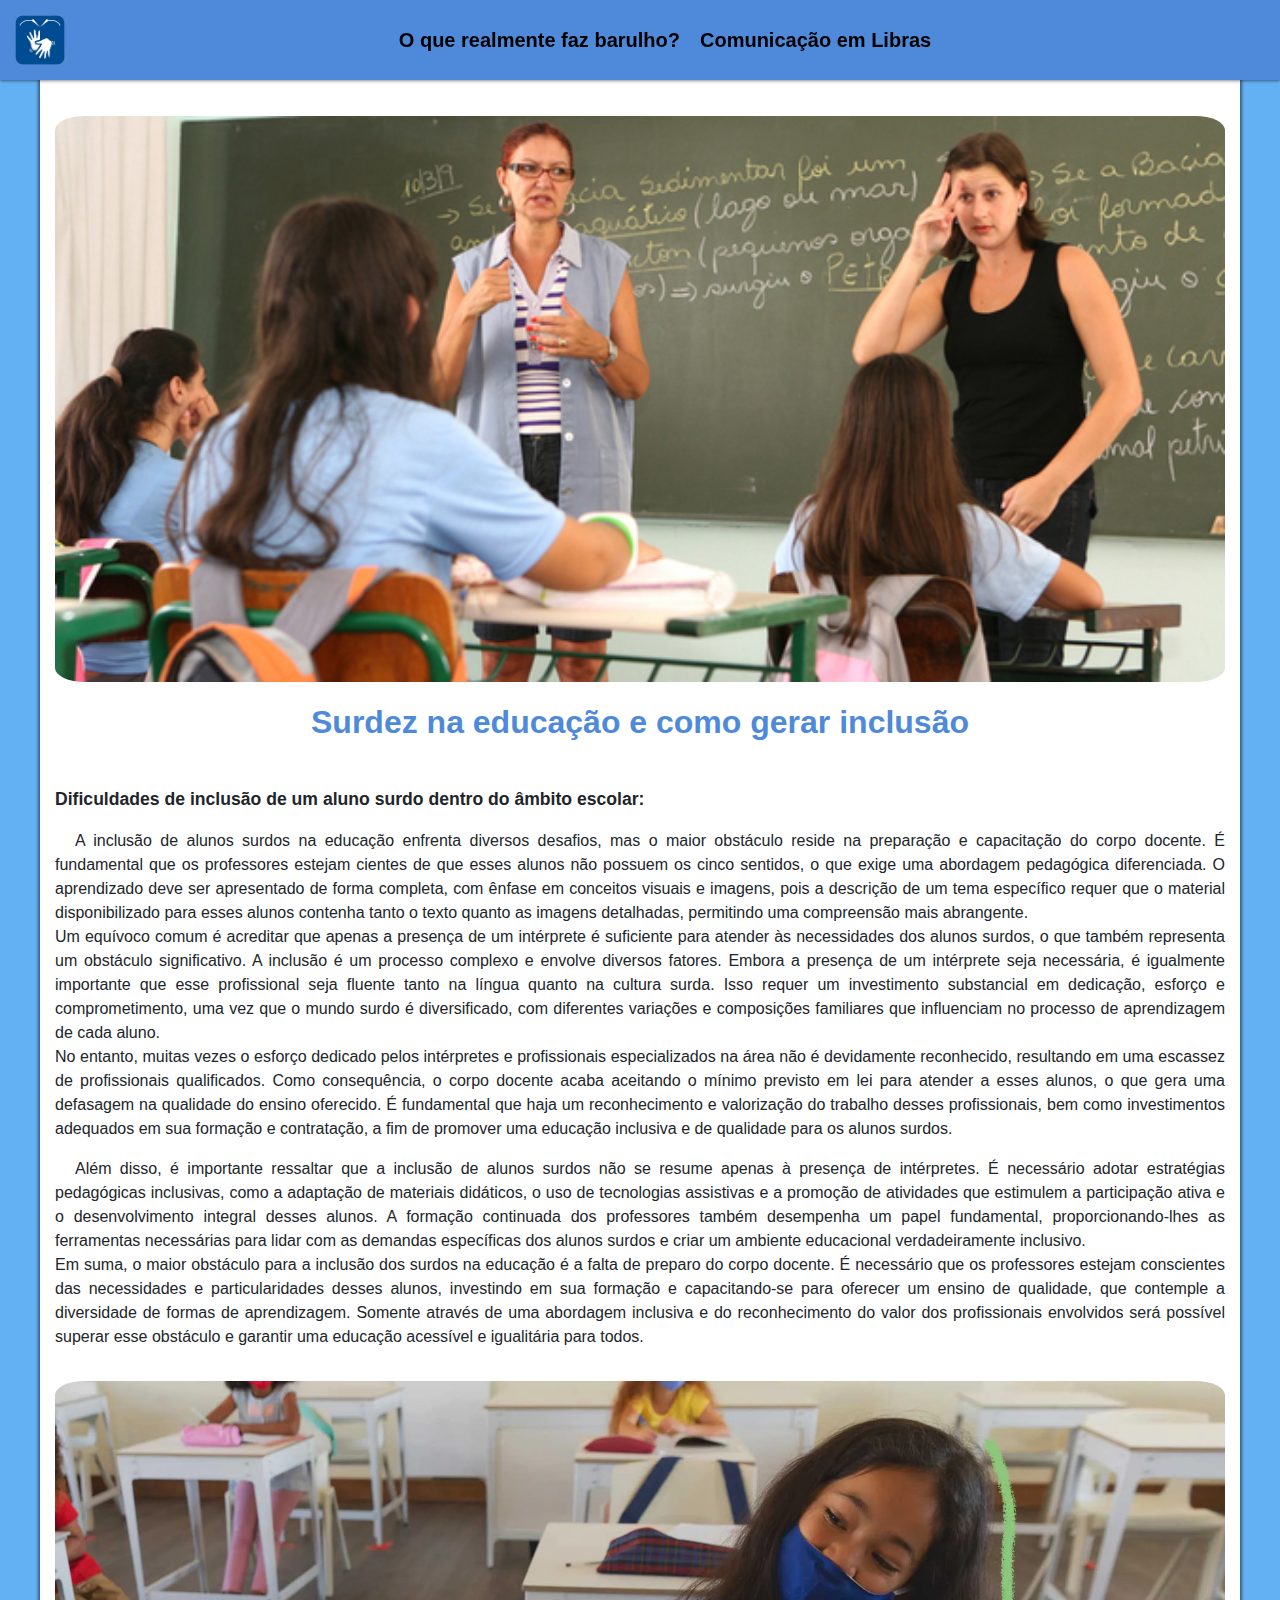
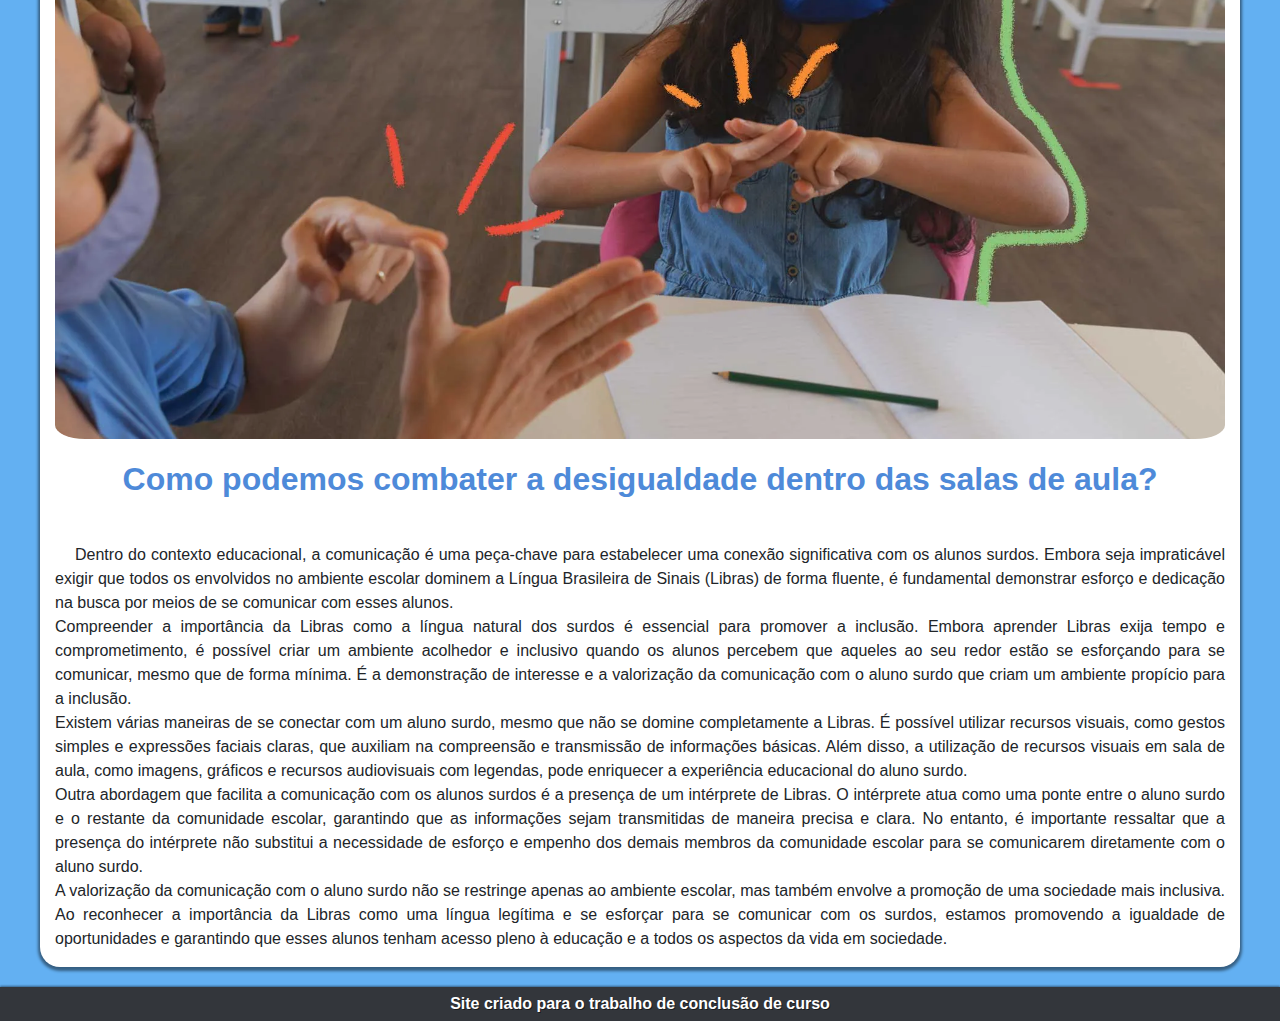
<file: index.html>
<!DOCTYPE html>
<html lang="pt-br">

<head>
    <meta charset="UTF-8">
    <meta http-equiv="X-UA-Compatible" content="IE=edge">
    <meta name="viewport" content="width=device-width, initial-scale=1.0">
    <title>Home</title>
    <link rel="stylesheet" href="estilos/reset.css">
    <link rel="stylesheet" href="estilos/style.css">
    <link rel="shortcut icon" href="imagens/sem_assinatura_32x32.png" type="image/x-icon">
</head>

<body>
    <header id="header">   
        <div class="container">

            <div class="box-top-left">
                <a href="index.html"><img class="logo" src="imagens/logo.png" alt="logo"></a>
            </div>
            <div class="container">

       <div class="box-top-center"></div>
            <nav>
            <a href="fazbarulho.html"> O que realmente faz barulho?</a>
            <a href="aprendendo-libras.html">Comunicação em Libras</a>
        </nav>
        <div>
    </header>
    <main>
            <article class="container">

            <article>
                <img class="img__altura" src="imagens/img05.jpg" alt="">

                <h1 class="main__titulo">Surdez na educação e como gerar inclusão</h1>

                <p class="main__destaque">Dificuldades de inclusão de um aluno surdo dentro do âmbito escolar:<br></p>

                    <p class="main__paragrafo">A inclusão de alunos surdos na educação enfrenta diversos desafios, mas o maior obstáculo reside na preparação e capacitação do corpo docente. É fundamental que os professores estejam cientes de que esses alunos não possuem os cinco sentidos, o que exige uma abordagem pedagógica diferenciada. O aprendizado deve ser apresentado de forma completa, com ênfase em conceitos visuais e imagens, pois a descrição de um tema específico requer que o material disponibilizado para esses alunos contenha tanto o texto quanto as imagens detalhadas, permitindo uma compreensão mais abrangente. <br>Um equívoco comum é acreditar que apenas a presença de um intérprete é suficiente para atender às necessidades dos alunos surdos, o que também representa um obstáculo significativo. A inclusão é um processo complexo e envolve diversos fatores. Embora a presença de um intérprete seja necessária, é igualmente importante que esse profissional seja fluente tanto na língua quanto na cultura surda. Isso requer um investimento substancial em dedicação, esforço e comprometimento, uma vez que o mundo surdo é diversificado, com diferentes variações e composições familiares que influenciam no processo de aprendizagem de cada aluno.
                        <br> No entanto, muitas vezes o esforço dedicado pelos intérpretes e profissionais especializados na área não é devidamente reconhecido, resultando em uma escassez de profissionais qualificados. Como consequência, o corpo docente acaba aceitando o mínimo previsto em lei para atender a esses alunos, o que gera uma defasagem na qualidade do ensino oferecido. É fundamental que haja um reconhecimento e valorização do trabalho desses profissionais, bem como investimentos adequados em sua formação e contratação, a fim de promover uma educação inclusiva e de qualidade para os alunos surdos.</p>
            
                    <p class="main__paragrafo">Além disso, é importante ressaltar que a inclusão de alunos surdos não se resume apenas à presença de intérpretes. É necessário adotar estratégias pedagógicas inclusivas, como a adaptação de materiais didáticos, o uso de tecnologias assistivas e a promoção de atividades que estimulem a participação ativa e o desenvolvimento integral desses alunos. A formação continuada dos professores também desempenha um papel fundamental, proporcionando-lhes as ferramentas necessárias para lidar com as demandas específicas dos alunos surdos e criar um ambiente educacional verdadeiramente inclusivo.
                        <br>
                        Em suma, o maior obstáculo para a inclusão dos surdos na educação é a falta de preparo do corpo docente. É necessário que os professores estejam conscientes das necessidades e particularidades desses alunos, investindo em sua formação e capacitando-se para oferecer um ensino de qualidade, que contemple a diversidade de formas de aprendizagem. Somente através de uma abordagem inclusiva e do reconhecimento do valor dos profissionais envolvidos será possível superar esse obstáculo e garantir uma educação acessível e igualitária para todos.</p>
            </article>

            <article>
               
                <img class="img__altura" src="imagens/img06.png" alt="">

                <h1 class="main__titulo">Como podemos combater a desigualdade dentro das salas de aula?
                </h1>
               
                <p class="main__paragrafo">Dentro do contexto educacional, a comunicação é uma peça-chave para estabelecer uma conexão significativa com os alunos surdos. Embora seja impraticável exigir que todos os envolvidos no ambiente escolar dominem a Língua Brasileira de Sinais (Libras) de forma fluente, é fundamental demonstrar esforço e dedicação na busca por meios de se comunicar com esses alunos. 
                    <br>Compreender a importância da Libras como a língua natural dos surdos é essencial para promover a inclusão. Embora aprender Libras exija tempo e comprometimento, é possível criar um ambiente acolhedor e inclusivo quando os alunos percebem que aqueles ao seu redor estão se esforçando para se comunicar, mesmo que de forma mínima. É a demonstração de interesse e a valorização da comunicação com o aluno surdo que criam um ambiente propício para a inclusão.
                    <br>
                    Existem várias maneiras de se conectar com um aluno surdo, mesmo que não se domine completamente a Libras. É possível utilizar recursos visuais, como gestos simples e expressões faciais claras, que auxiliam na compreensão e transmissão de informações básicas. Além disso, a utilização de recursos visuais em sala de aula, como imagens, gráficos e recursos audiovisuais com legendas, pode enriquecer a experiência educacional do aluno surdo.
                    <br>
                    Outra abordagem que facilita a comunicação com os alunos surdos é a presença de um intérprete de Libras. O intérprete atua como uma ponte entre o aluno surdo e o restante da comunidade escolar, garantindo que as informações sejam transmitidas de maneira precisa e clara. No entanto, é importante ressaltar que a presença do intérprete não substitui a necessidade de esforço e empenho dos demais membros da comunidade escolar para se comunicarem diretamente com o aluno surdo. <br>
                        A valorização da comunicação com o aluno surdo não se restringe apenas ao ambiente escolar, mas também envolve a promoção de uma sociedade mais inclusiva. Ao reconhecer a importância da Libras como uma língua legítima e se esforçar para se comunicar com os surdos, estamos promovendo a igualdade de oportunidades e garantindo que esses alunos tenham acesso pleno à educação e a todos os aspectos da vida em sociedade.</p>
            </article>

              
    </main>

    <footer>
        <p>Site criado para o trabalho de conclusão de curso</p>
    </footer>
</body>
</html>
</file>
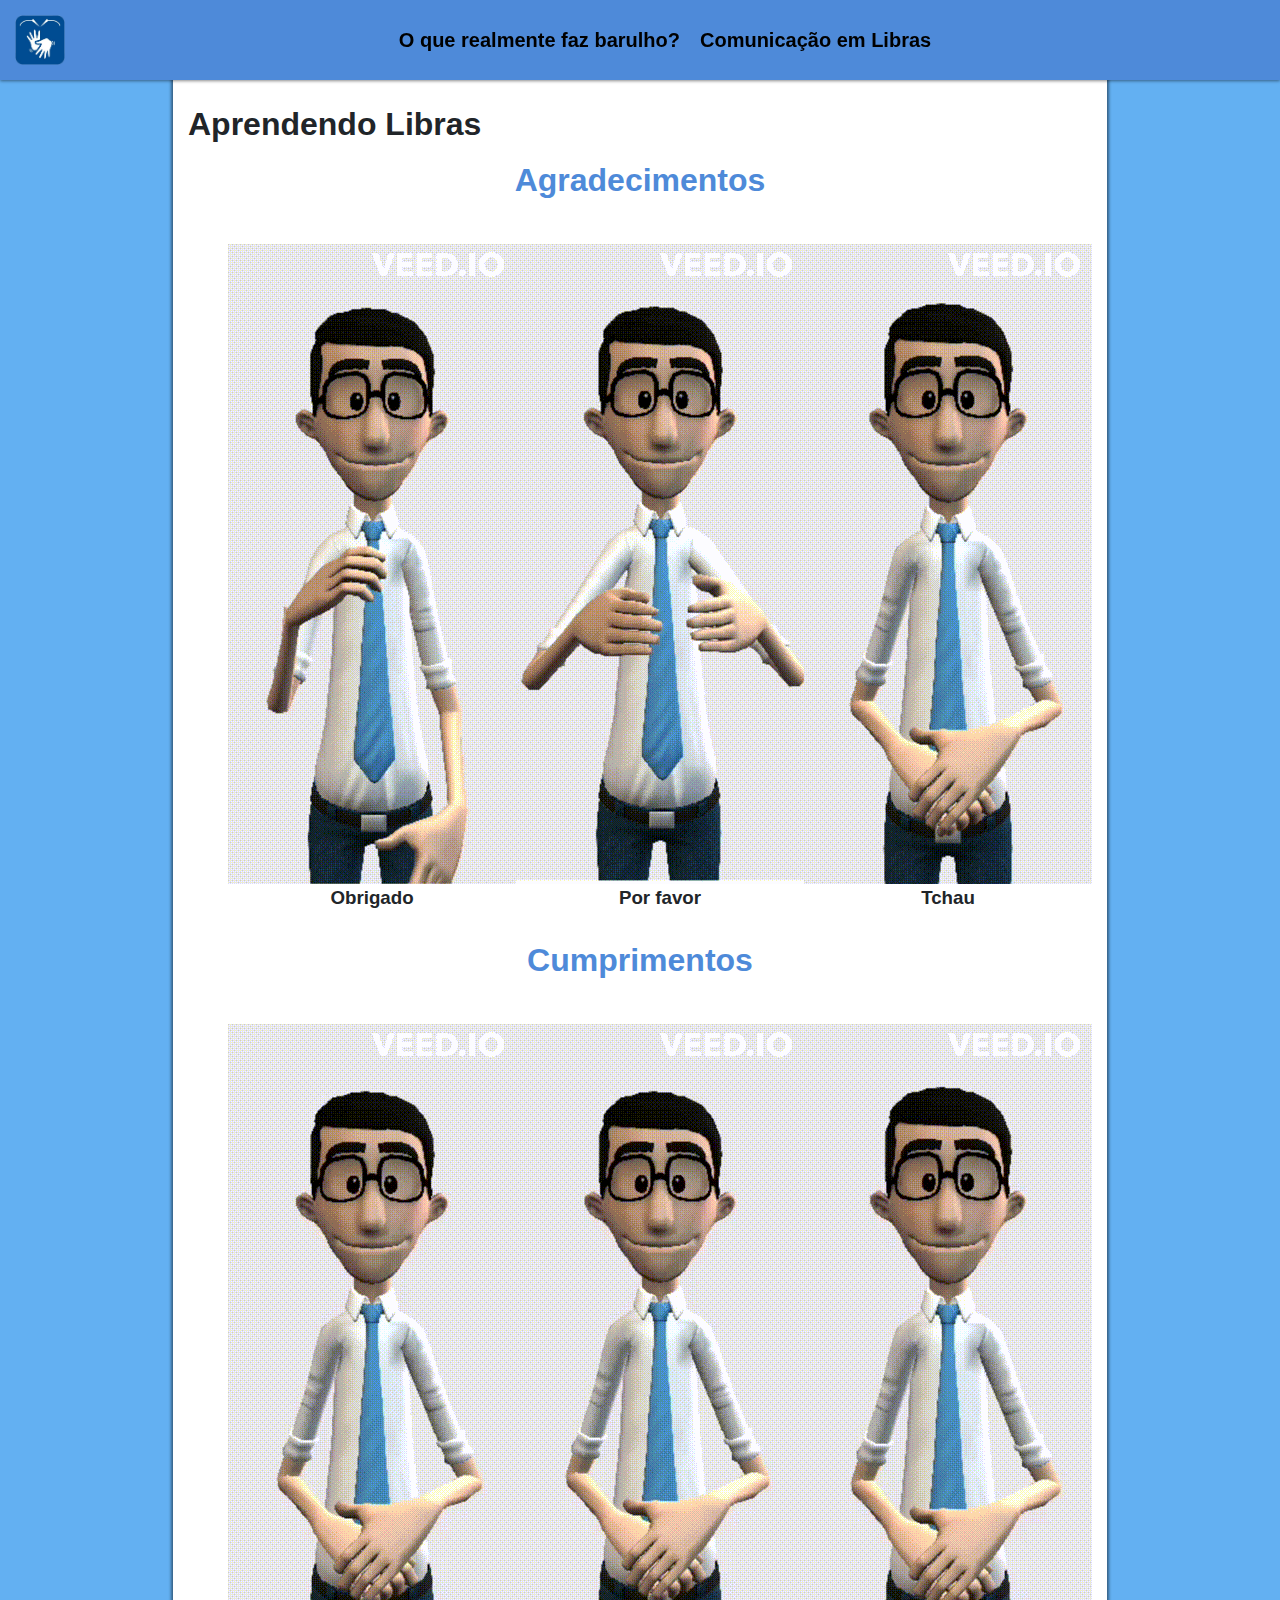
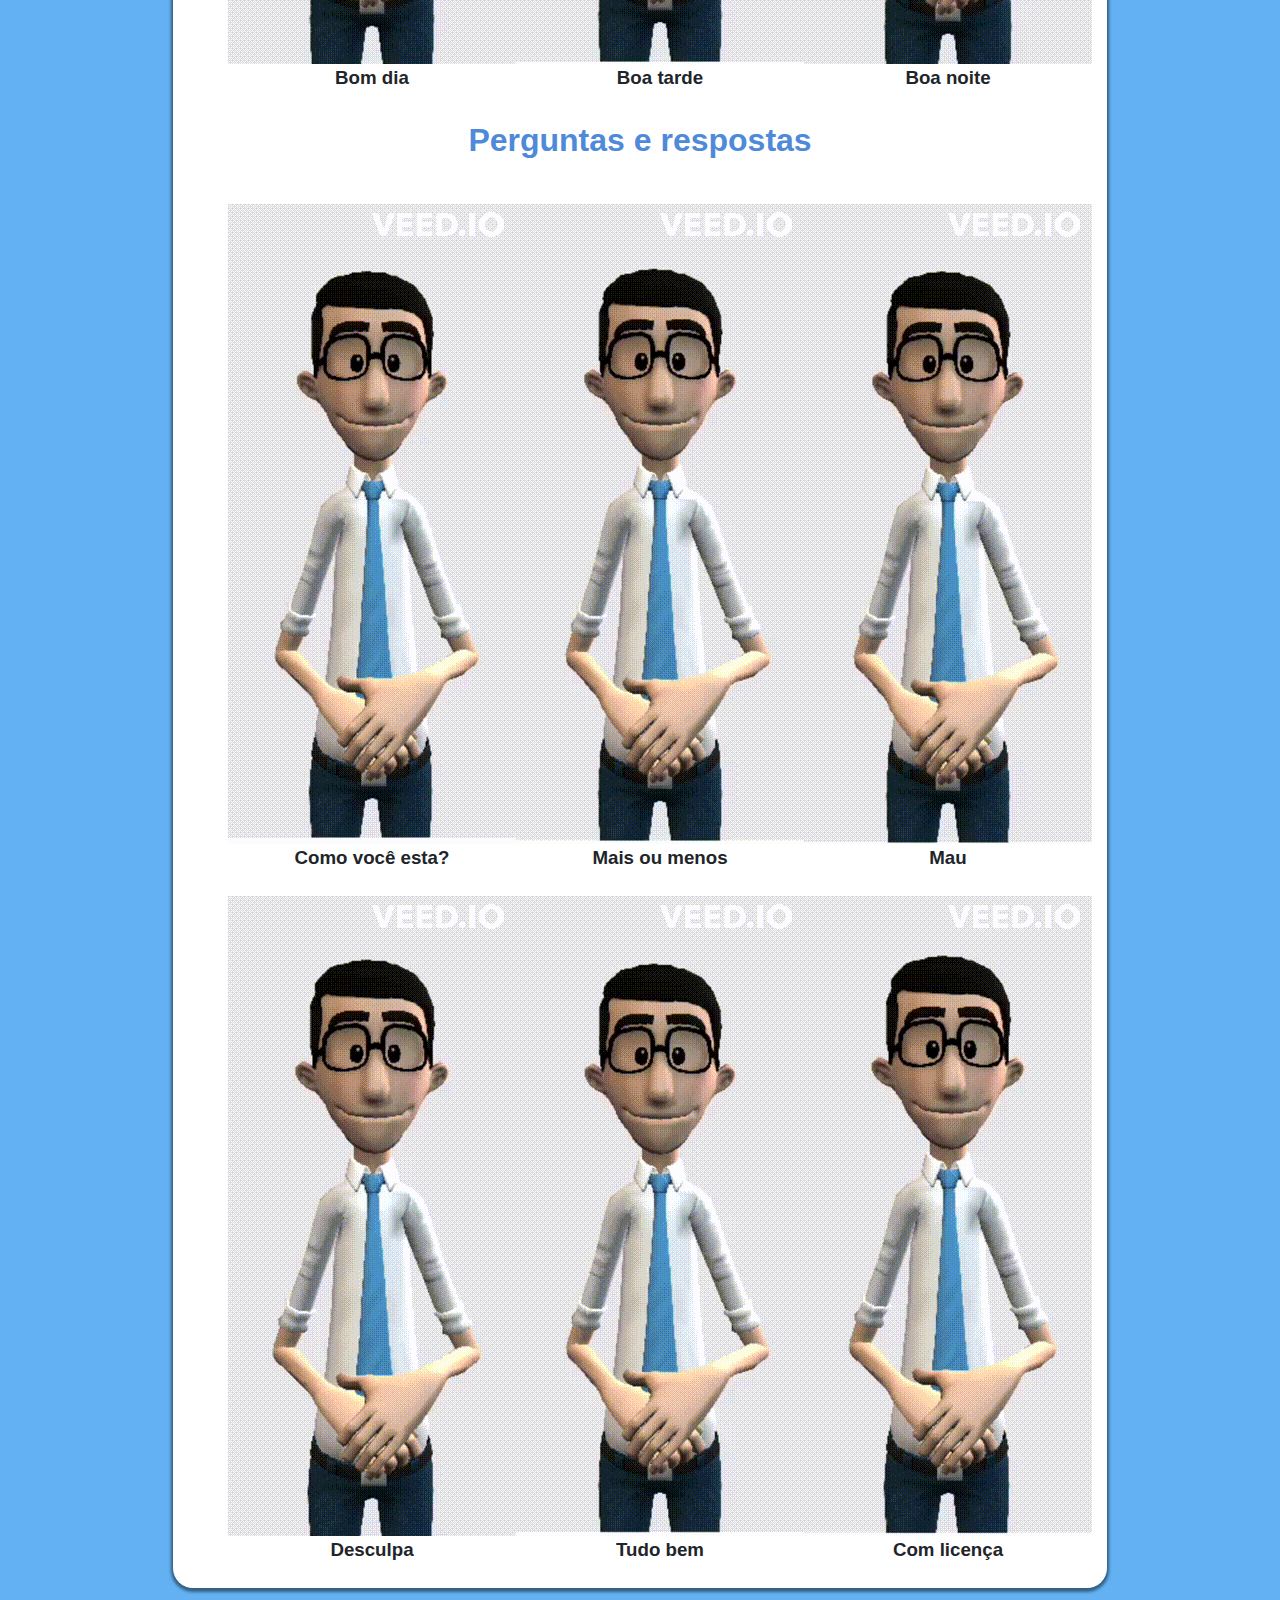
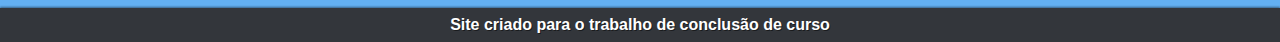
<file: aprendendo-libras.html>
<!DOCTYPE html>
<html lang="pt-br">

<head>
    <meta charset="UTF-8">
    <meta http-equiv="X-UA-Compatible" content="IE=edge">
    <meta name="viewport" content="width=device-width, initial-scale=1.0">
    <title>O que Realmente faz Barulho</title>
    <link rel="stylesheet" href="estilos/reset.css">
    <link rel="stylesheet" href="estilos/style.css">
</head>

<body>
    <header id="header">
        <div class="container">

            <div class="box-top-left">
                <a href="index.html"><img class="logo" src="imagens/logo.png" alt="logo"></a>
            </div>
            <div class="container">

                <div class="box-top-center"></div>
                <nav>
                    <a href="fazbarulho.html"> O que realmente faz barulho?</a>
                    <a href="aprendendo-libras.html">Comunicação em Libras</a>
                </nav>
                <div>
    </header>
    <main>
        <article class="container">
            <h1>Aprendendo Libras</h1>
            <h1 class="main__titulo">Agradecimentos</h1>

            <article class="center dispositivos">
                <ul class="gif__lista">
                    <li>
                        <img src="imagens/gifs/obrigado.gif" alt="Sinal de libras de 'obrigado'">
                        <h3 class="gif__item">Obrigado</h3>
                    </li>
                    <li>
                        <img src="imagens/gifs/porfavor.gif" alt="Sinal de libras de 'por favor'">
                        <h3 class="gif__item">Por favor</h3>
                    </li>
                    <li>
                        <img src="imagens/gifs/Tchau.gif" alt="Sinal de libras de 'tchau'">
                        <h3 class="gif__item">Tchau</h3>
                    </li>
                </ul>
            </article>

            <div>
                <h1 class="main__titulo">Cumprimentos</h1>
            </div>
            <article class="center dispositivos">
                <ul class="gif__lista">
                    <li>
                        <img src="imagens/gifs/bomdia.gif" alt="Sinal de libras de 'bom dia'">
                        <h3 class="gif__item">Bom dia</h3>
                    </li>
                    <li>
                        <img src="imagens/gifs/boatarde.gif" alt="Sinal de libras de 'boa tarde'">
                        <h3 class="gif__item">Boa tarde</h3>
                    </li>
                    <li>
                        <img src="imagens/gifs/boanoite.gif" alt="Sinal de libras de 'boa noite'">
                        <h3 class="gif__item">Boa noite</h3>
                    </li>
                </ul>
        </article>
        <div>
            <h1 class="main__titulo">Perguntas e respostas</h1>
        </div>
        <article class="center dispositivos">
            <ul class="gif__lista">
                <li>
                    <img src="imagens/gifs/comovoceesta.gif" alt="Sinal de libras de 'como você esta'">
                    <h3 class="gif__item">Como você esta?</h3>
                </li>
                <li>
                    <img src="imagens/gifs/maisoumenos.gif" alt="Sinal de libras de 'mais ou menos'">
                    <h3 class="gif__item">Mais ou menos</h3>
                </li>
                <li>
                    <img src="imagens/gifs/mau.gif" alt="Sinal de libras de 'mau'">
                    <h3 class="gif__item">Mau</h3>
                </li>
            </ul>
    </article>
    <article class="center dispositivos">
        <ul class="gif__lista">
            <li>
                <img src="imagens/gifs/desculpa.gif" alt="Sinal de libras de 'desculpa'">
                <h3 class="gif__item">Desculpa</h3>
            </li>
            <li>
                <img src="imagens/gifs/tudobem.gif" alt="Sinal de libras de 'tudo bem'">
                <h3 class="gif__item">Tudo bem</h3>
            </li>
            <li>
                <img src="imagens/gifs/comlicenca.gif" alt="Sinal de libras de 'com licença'">
                <h3 class="gif__item">Com licença</h3>
            </li>
        </ul>
</article>

    </main>

    <footer>
        <p>Site criado para o trabalho de conclusão de curso</p>
    </footer>
</body>

</html>
</file>
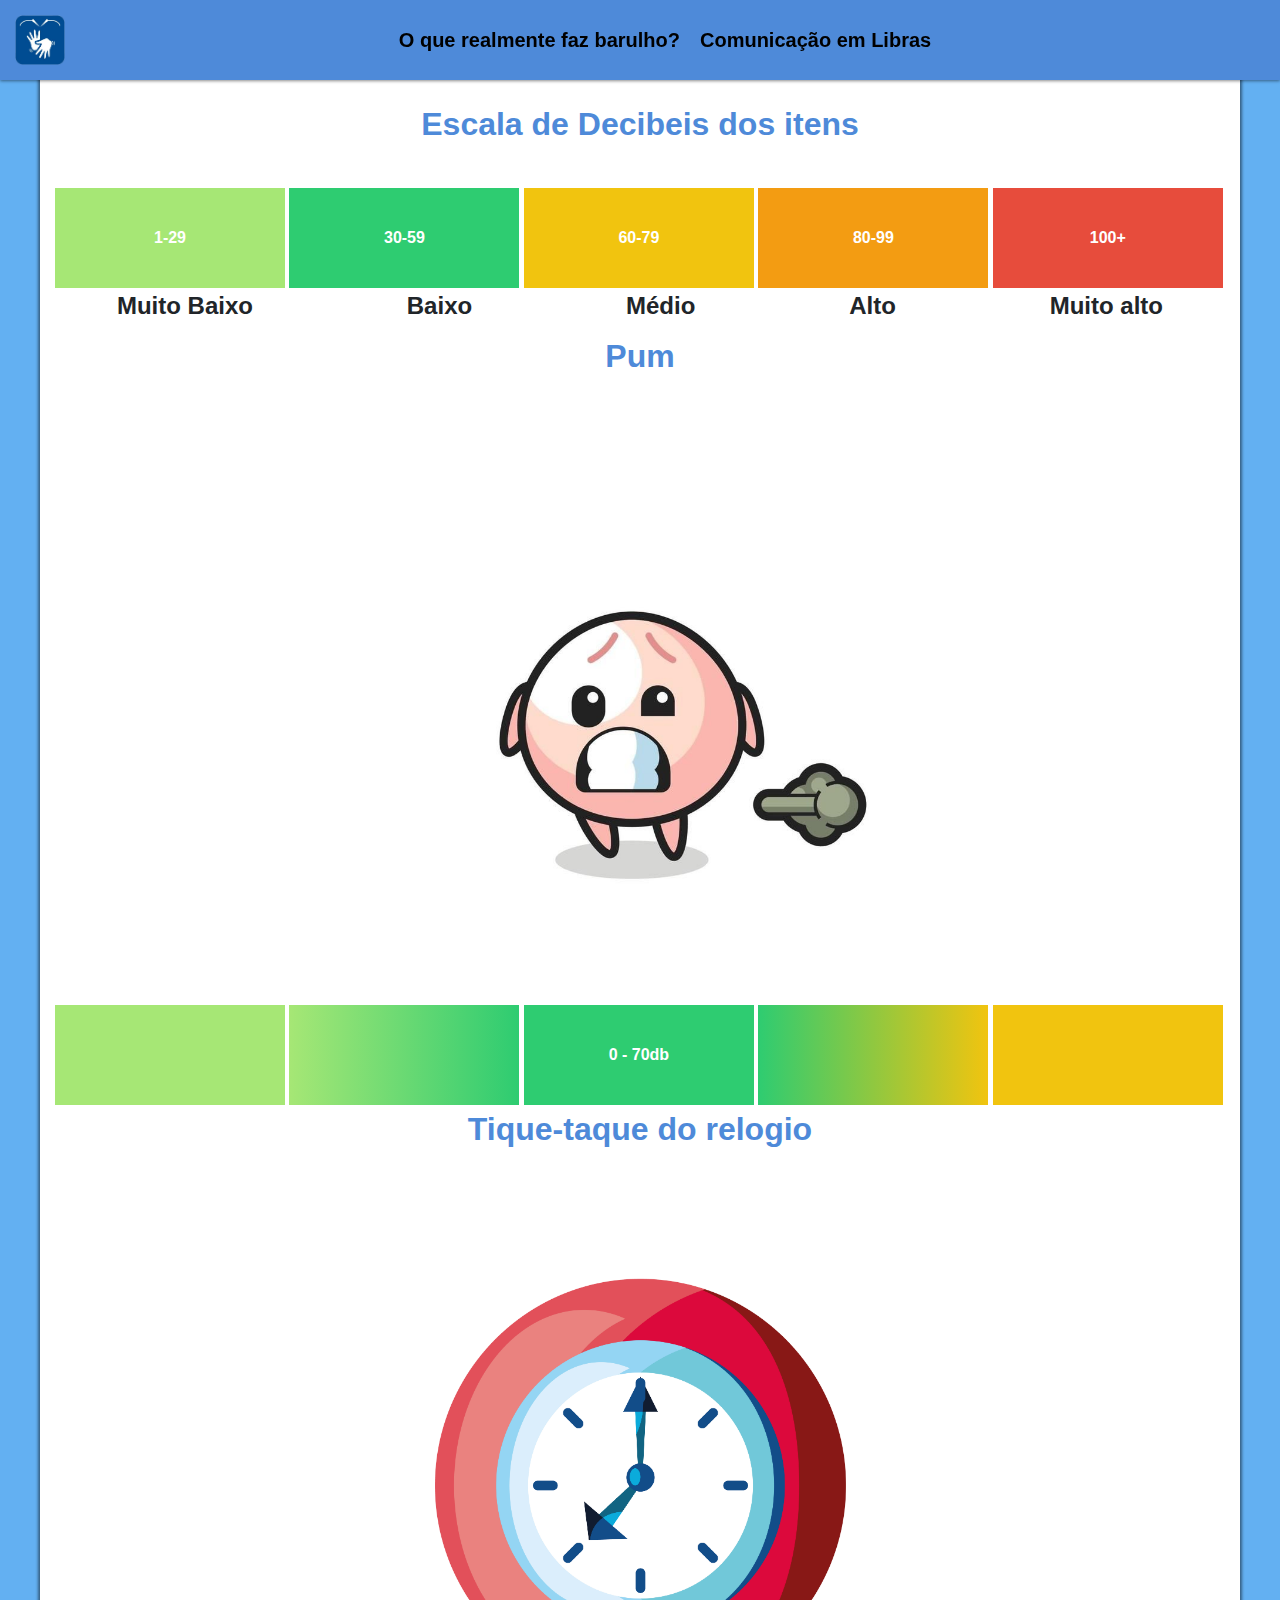
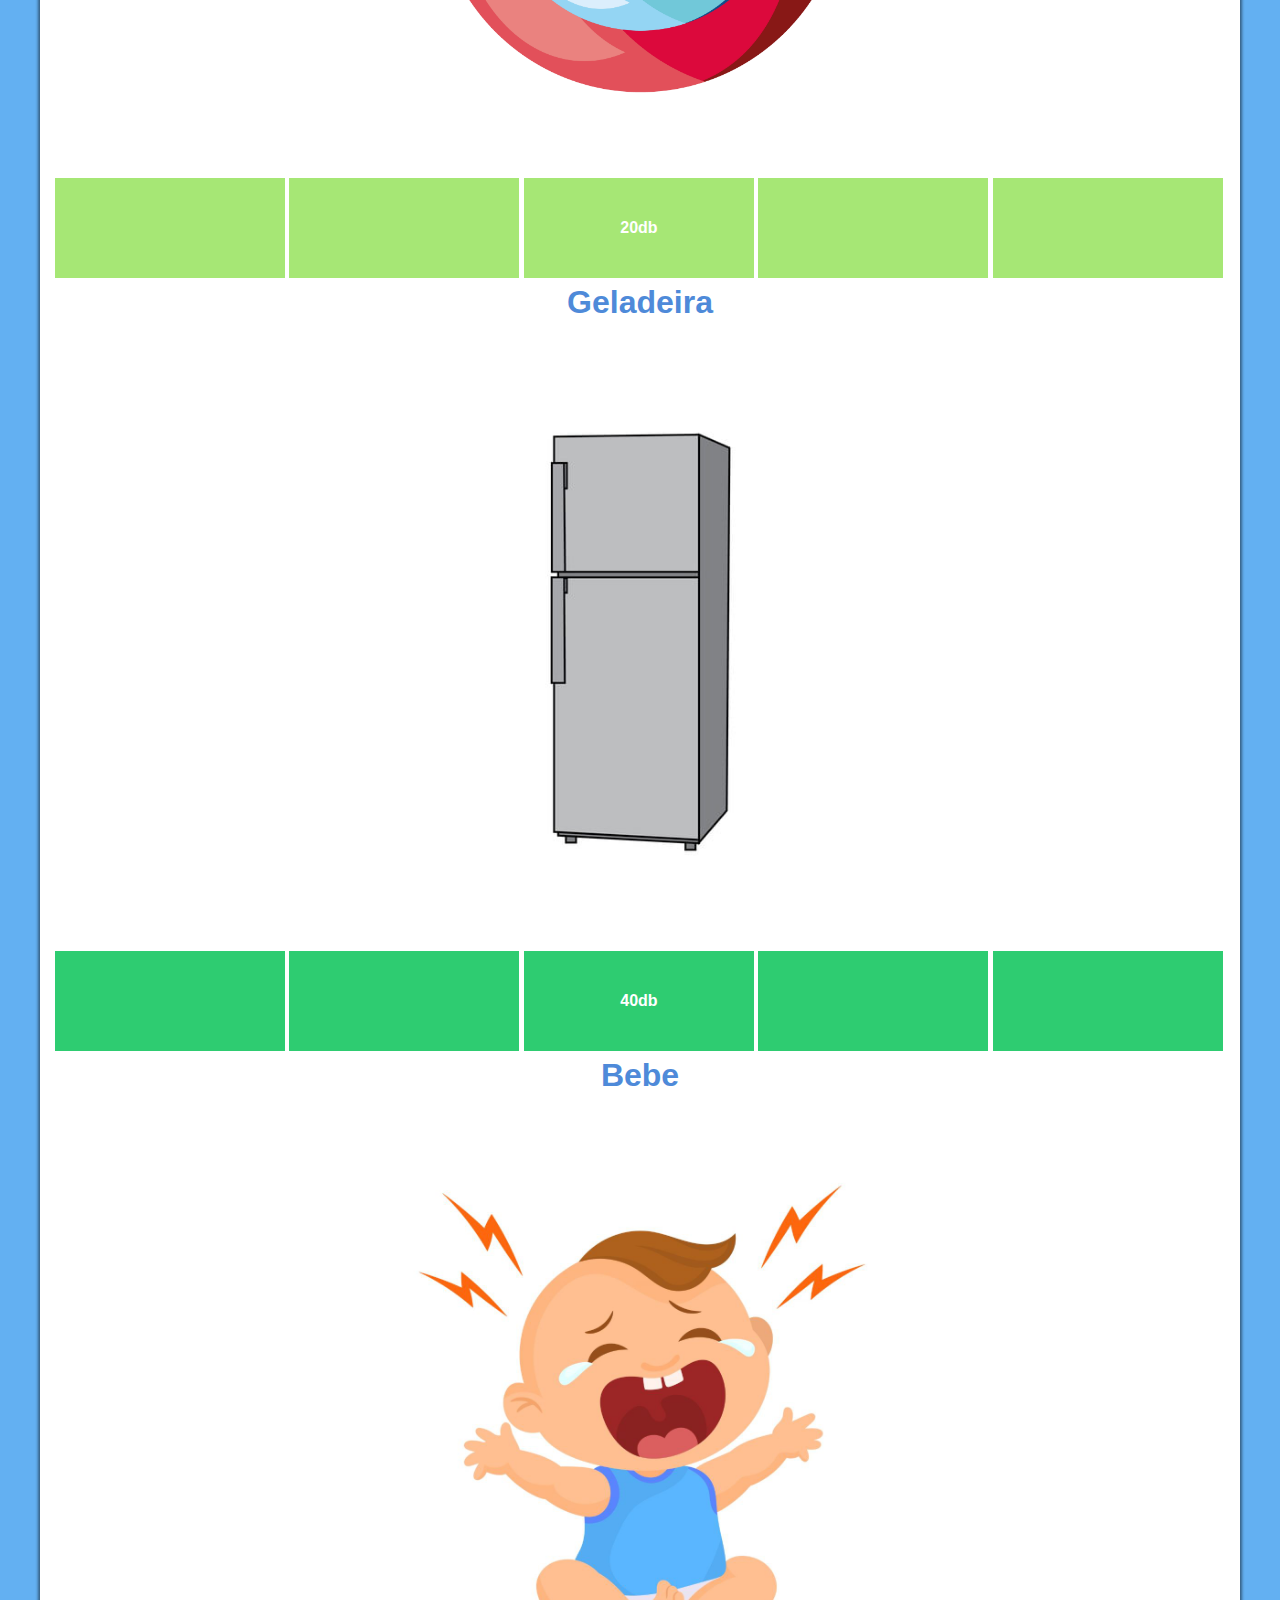
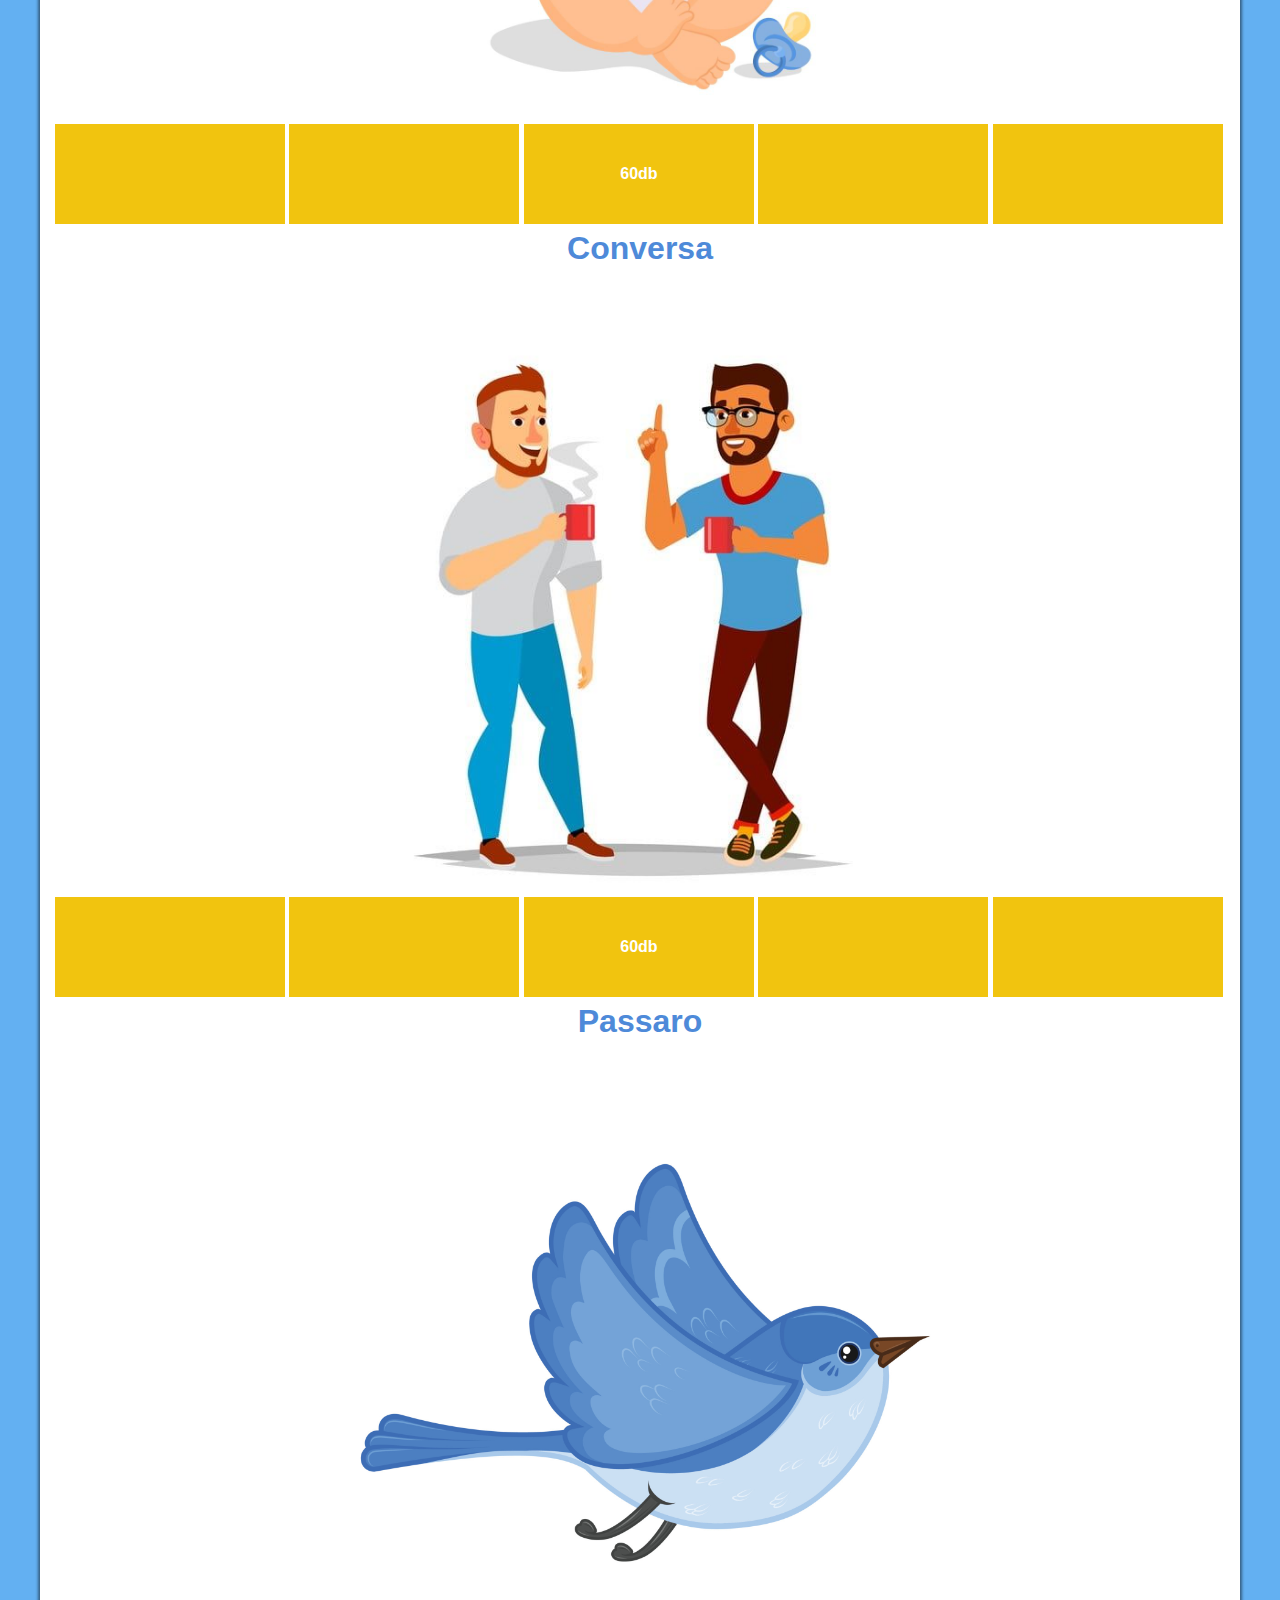
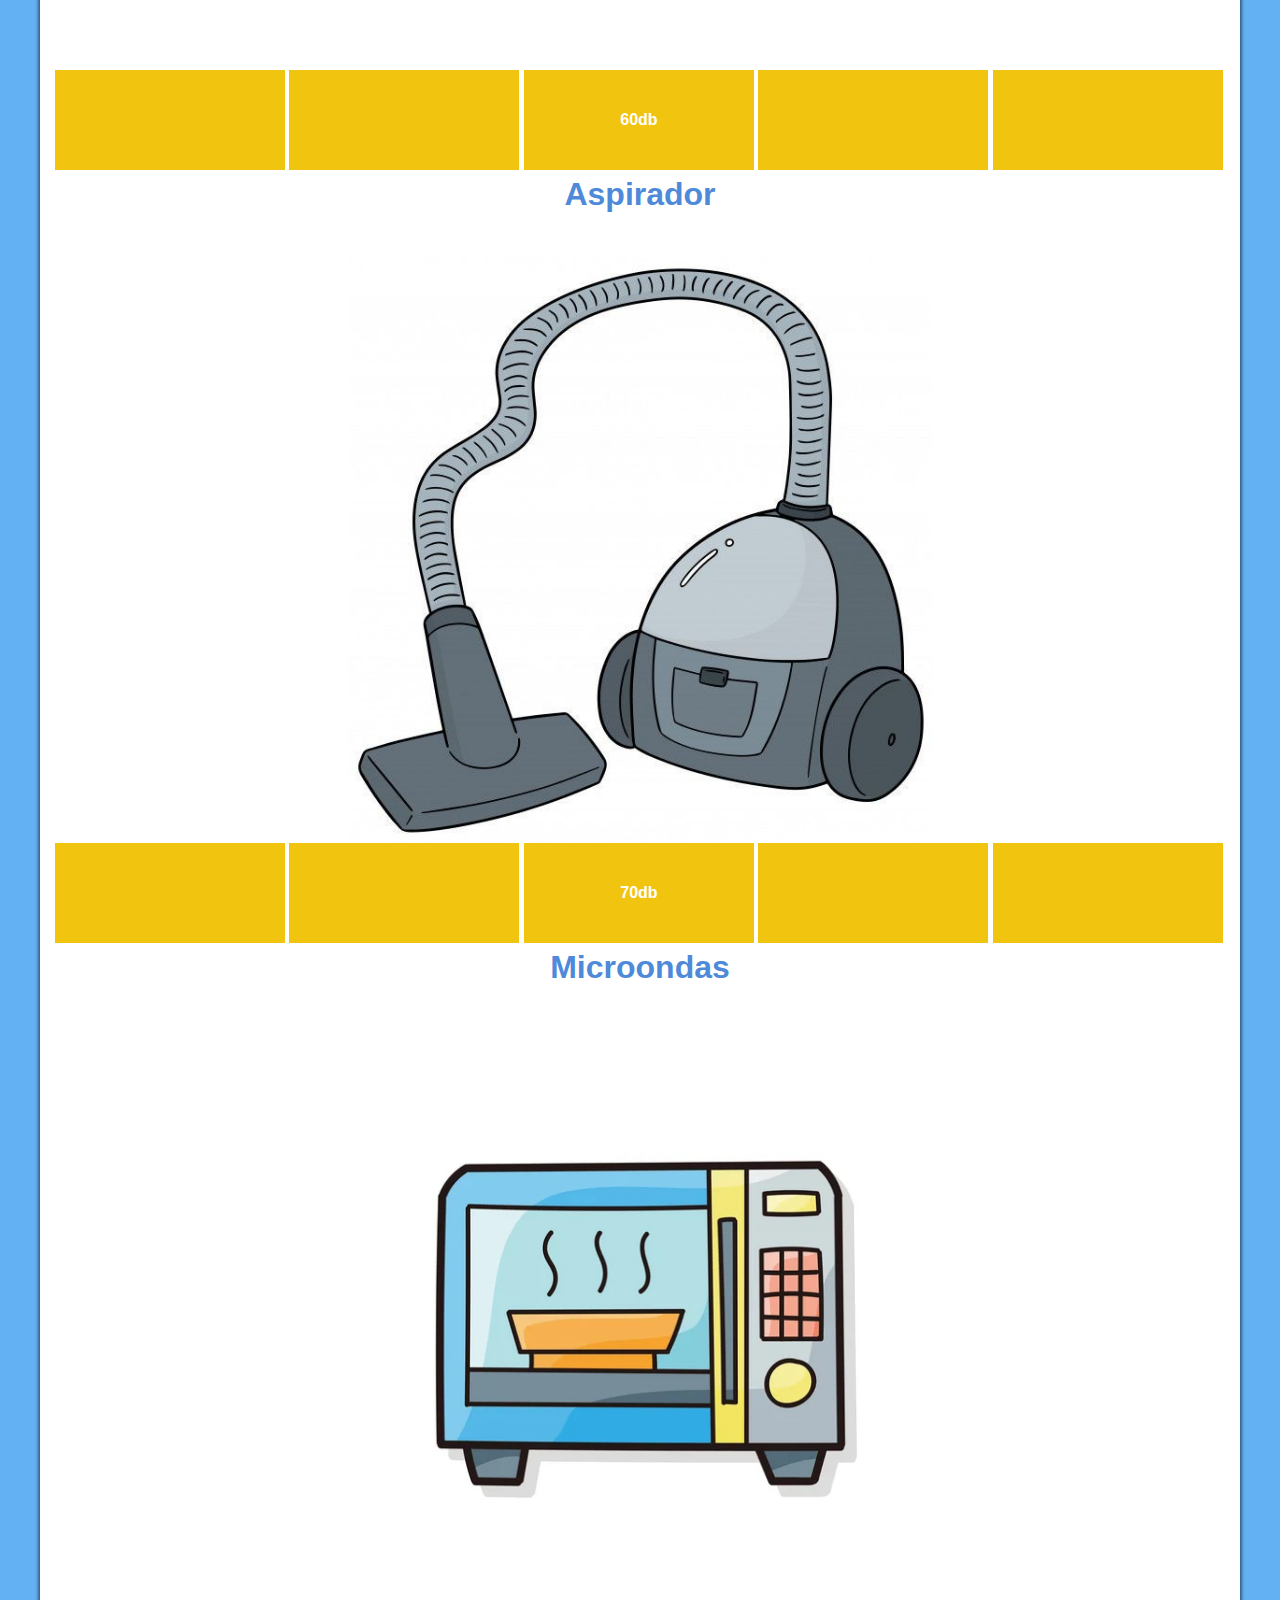
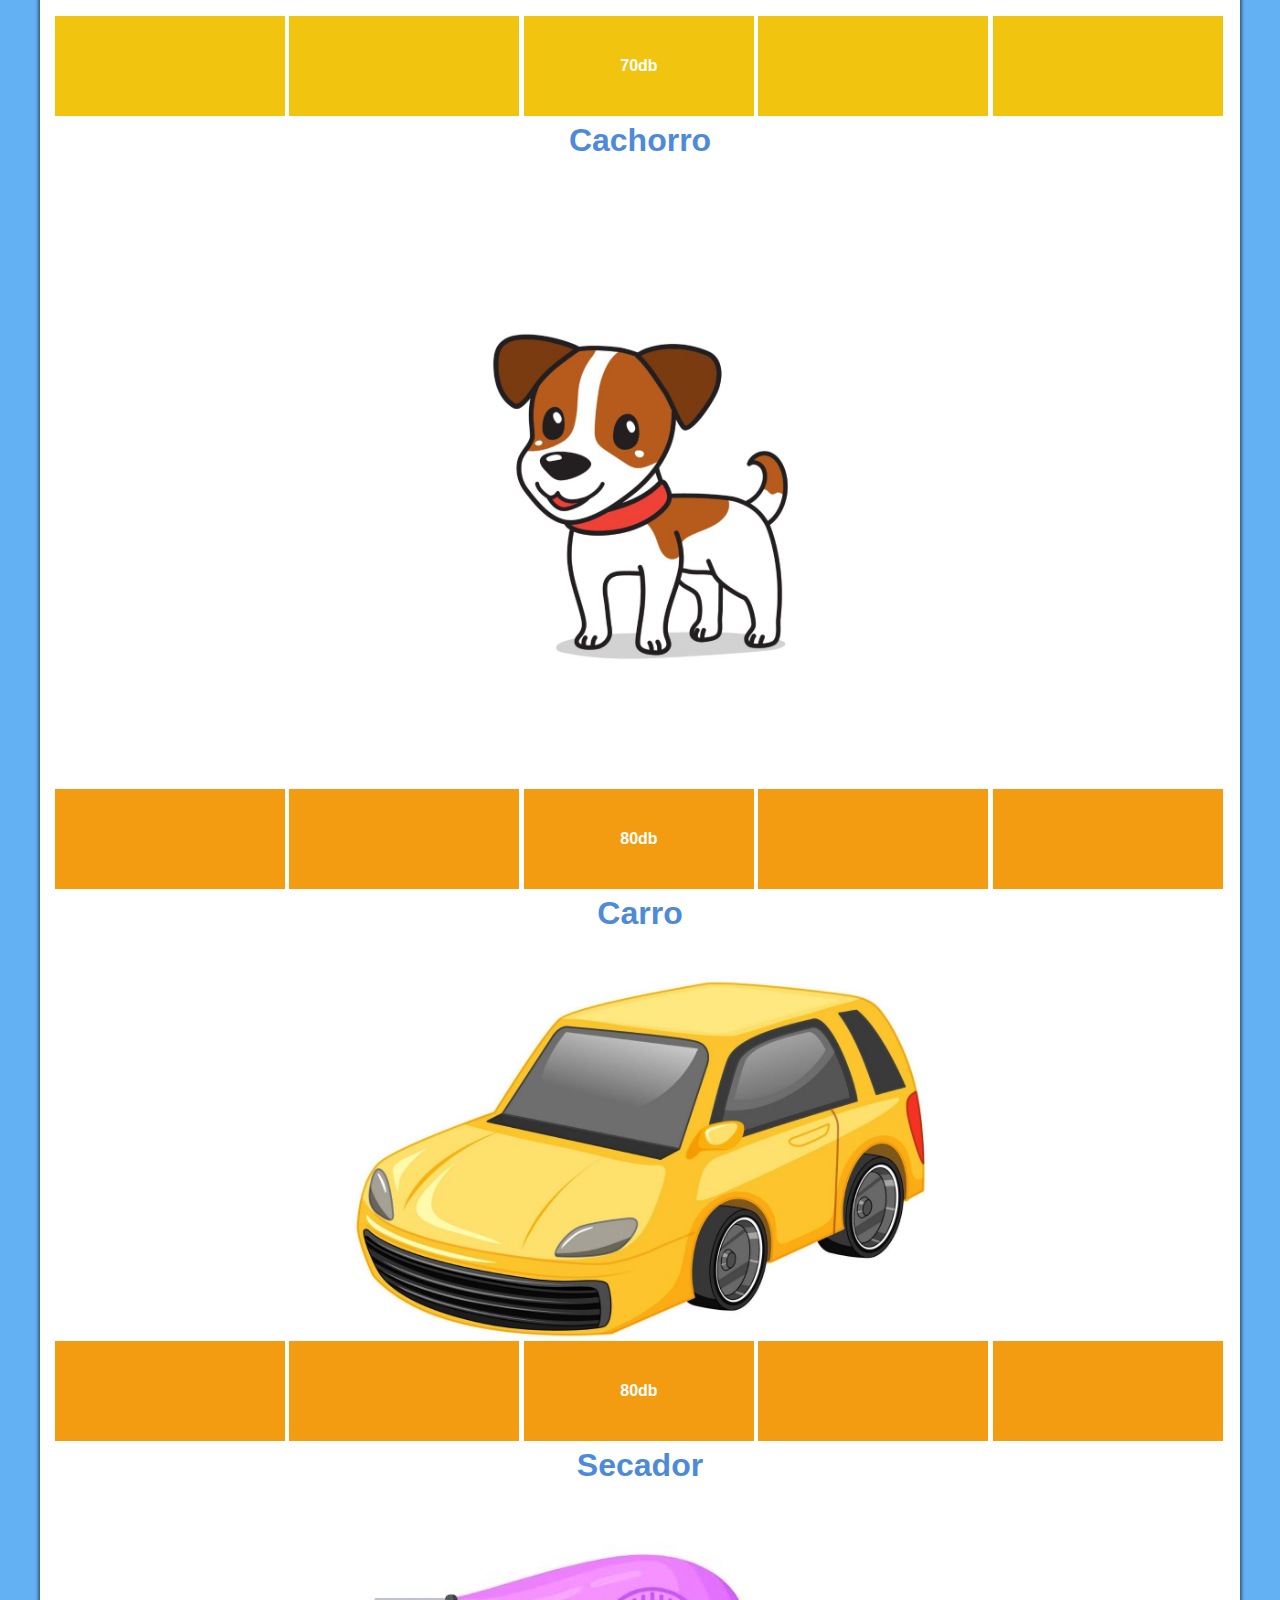
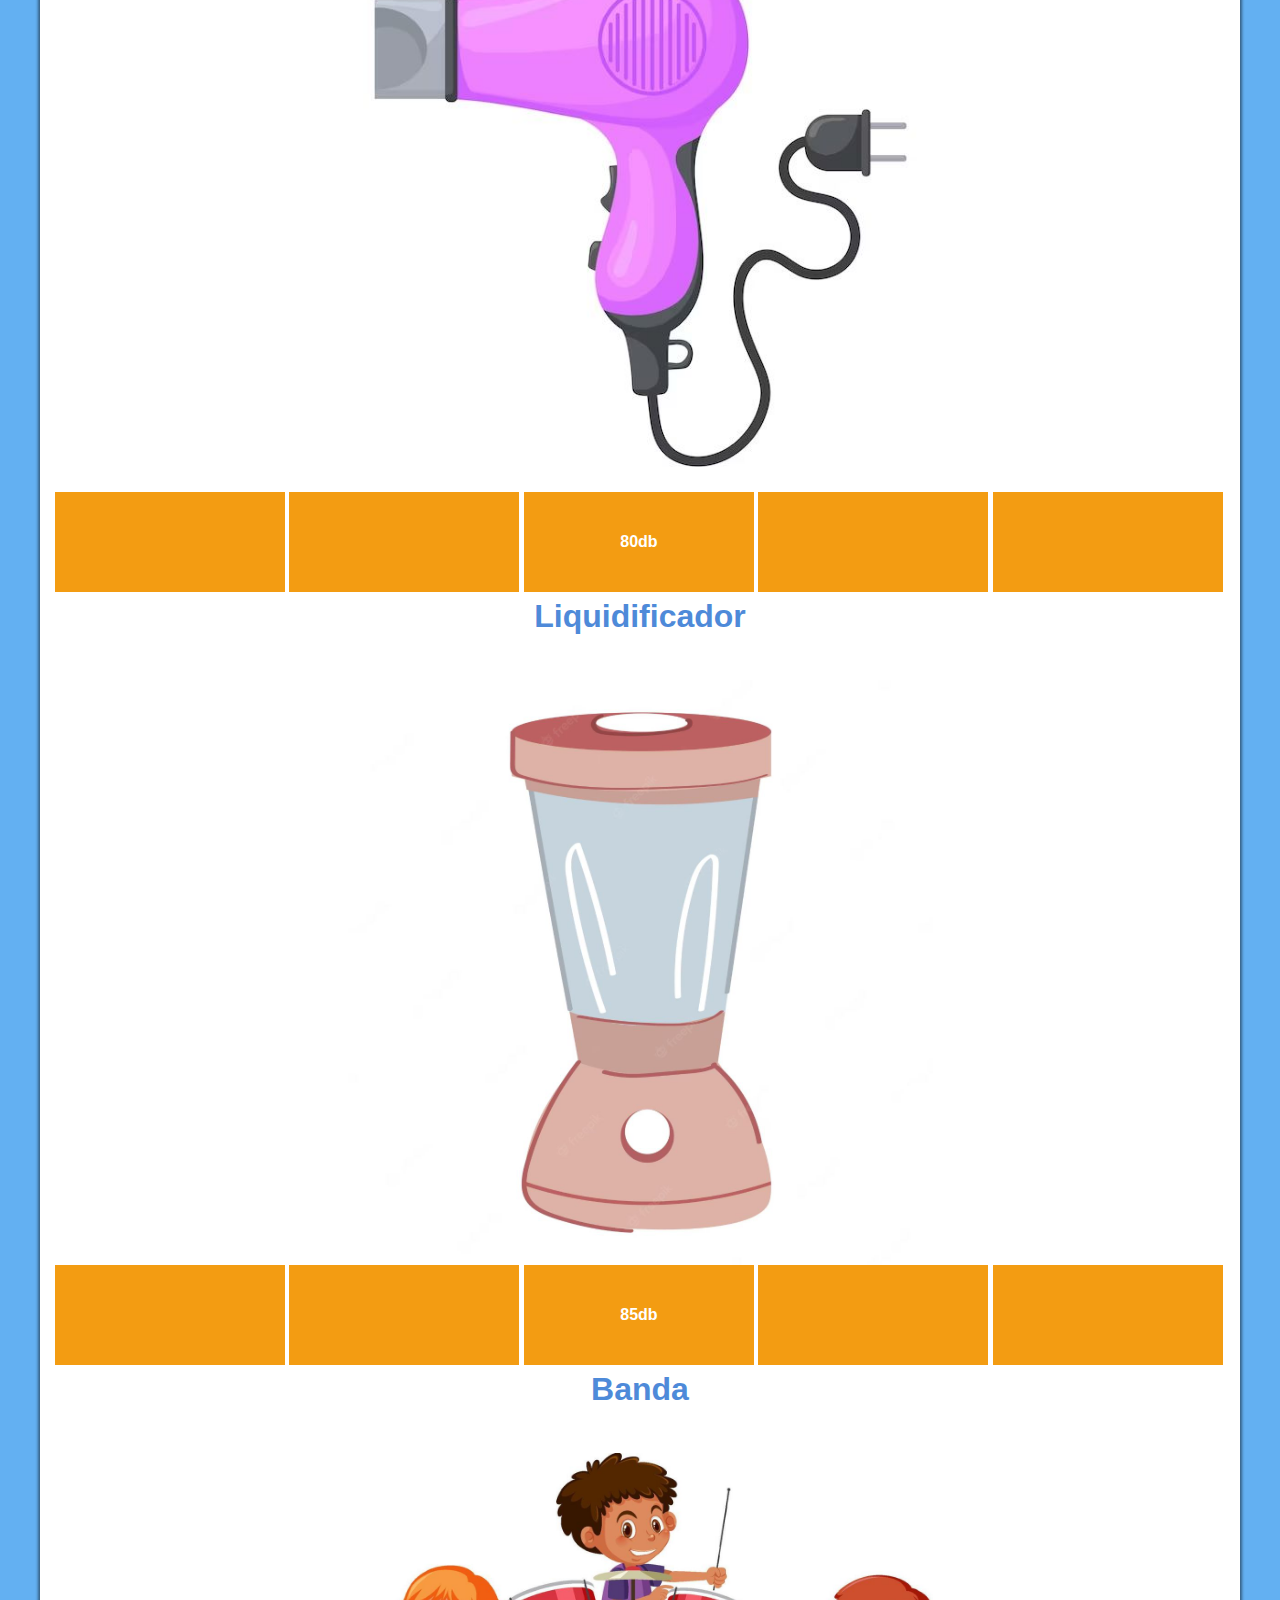
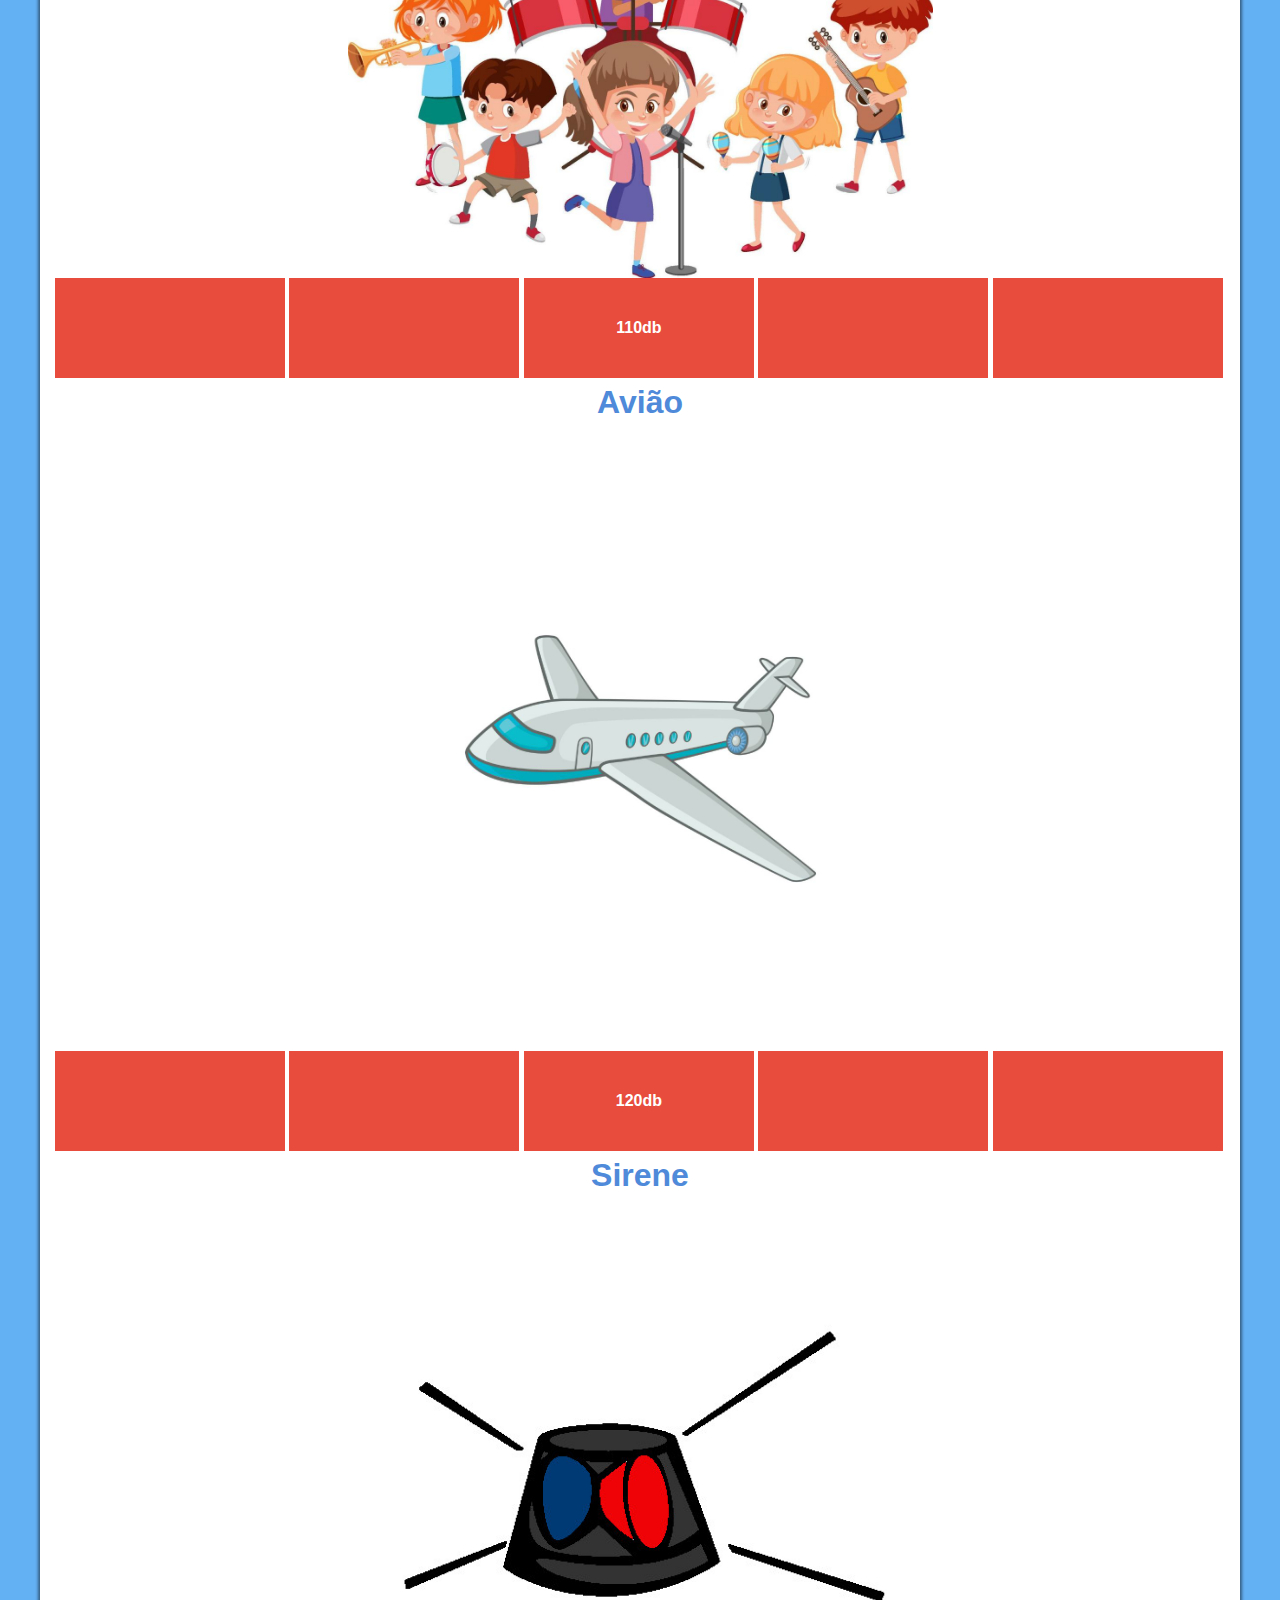
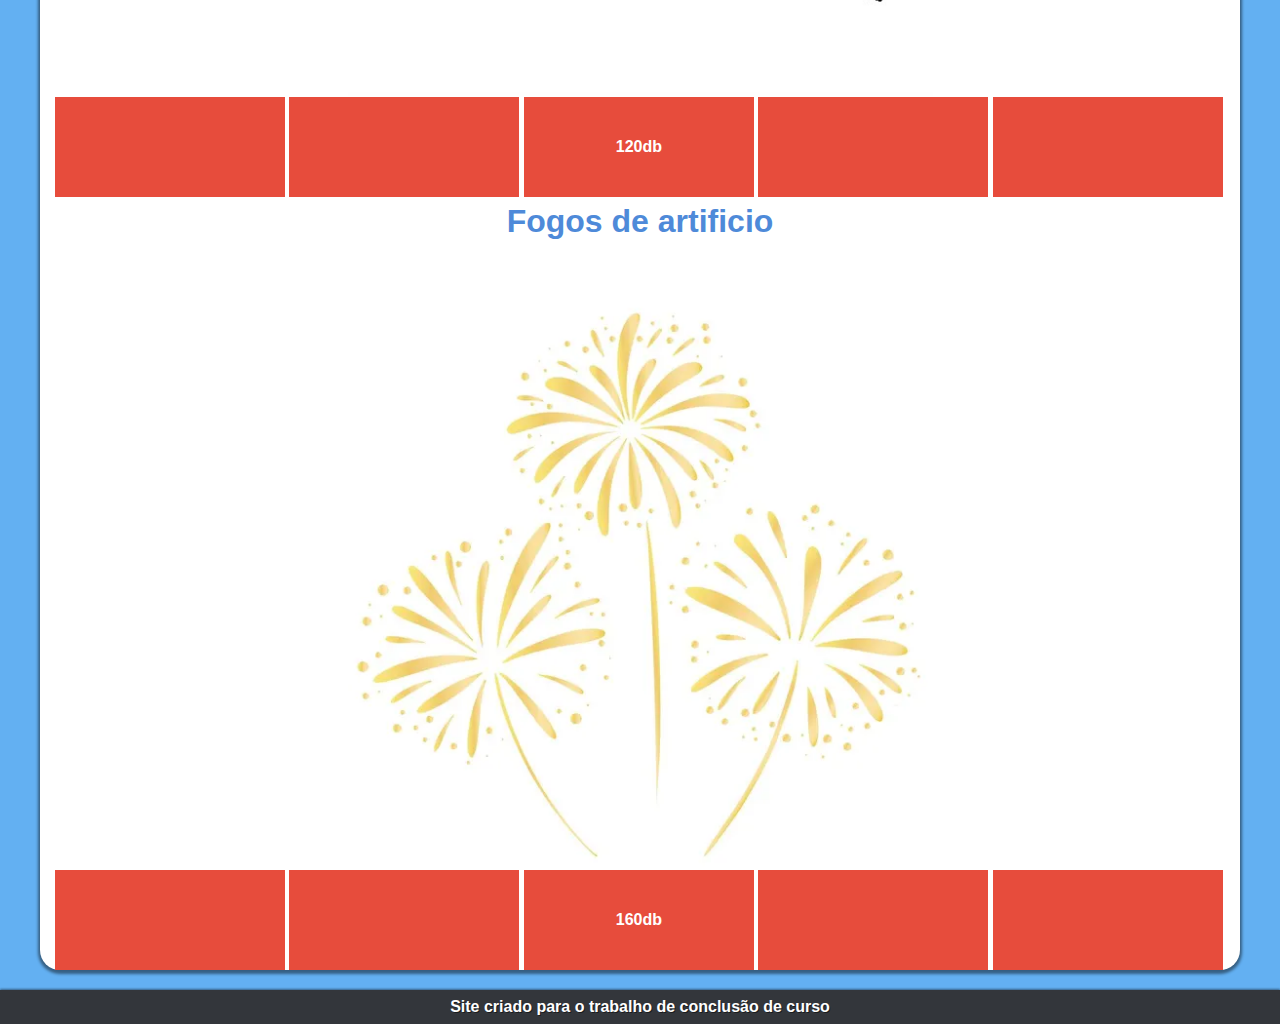
<file: fazbarulho.html>
<!DOCTYPE html>
<html lang="pt-br">

<head>
    <meta charset="UTF-8">
    <meta http-equiv="X-UA-Compatible" content="IE=edge">
    <meta name="viewport" content="width=device-width, initial-scale=1.0">
    <title>O que Realmente faz Barulho</title>
    <link rel="stylesheet" href="estilos/reset.css">
    <link rel="stylesheet" href="estilos/style.css">
</head>

<body>
    <header id="header">
        <div class="container">

            <div class="box-top-left">
                <a href="index.html"><img class="logo" src="imagens/logo.png" alt="logo"></a>
            </div>
            <div class="container">

                <div class="box-top-center"></div>
                <nav>
                    <a href="fazbarulho.html"> O que realmente faz barulho?</a>
                    <a href="aprendendo-libras.html">Comunicação em Libras</a>
                </nav>
                <div>
    </header>
    <main>
        <article class="container">
            <h1 class="main__titulo">Escala de Decibeis dos itens</h1>

            <div class="cor cor-verde-claro">1-29</div>
            <div class="cor cor-verde-escuro">30-59</div>
            <div class="cor cor-amarelo">60-79</div>
            <div class="cor cor-laranja">80-99</div>
            <div class="cor cor-vermelho">100+</div>
            <div class="legenda">
            <h2>Muito Baixo</h2>
            <h2 class>Baixo</h2>
            <h2>Médio</h2>
            <h2>Alto</h2>
            <h2>Muito alto</h2>
        </div>
                <div>
                    <h1 class="main__titulo">Pum</h1>

                    <img class="img__dcb" src="imagens/pum.jpg" alt="">
                    <div class="cor cor-verde-claro">&nbsp;</div>
                    <div class="cor cor-claro-escuro">&nbsp;</div>
                    <div class="cor cor-verde-escuro">0 - 70db</div>
                    <div class="cor cor-escuro-amarelo">&nbsp;</div>
                    <div class="cor cor-amarelo">&nbsp;</div>
                </div>

                <div>
                    <h1 class="main__titulo">Tique-taque do relogio</h1>

                    <img class="img__dcb" src="imagens/tictac.jpg" alt="">
                    <div class="cor cor-verde-claro">&nbsp;</div>
                    <div class="cor cor-verde-claro">&nbsp;</div>
                    <div class="cor cor-verde-claro">20db</div>
                    <div class="cor cor-verde-claro">&nbsp;</div>
                    <div class="cor cor-verde-claro">&nbsp;</div>
                </div>

                <div>
                    <h1 class="main__titulo">Geladeira</h1>

                    <img class="img__dcb" src="imagens/geladeira.jpg" alt="">
                    <div class="cor cor-verde-escuro">&nbsp;</div>
                    <div class="cor cor-verde-escuro">&nbsp;</div>
                    <div class="cor cor-verde-escuro">40db</div>
                    <div class="cor cor-verde-escuro">&nbsp;</div>
                    <div class="cor cor-verde-escuro">&nbsp;</div>
                </div>

                <div>
                    <h1 class="main__titulo">Bebe</h1>

                    <img class="img__dcb" src="imagens/bebe.jpg" alt="">
                    <div class="cor cor-amarelo">&nbsp;</div>
                    <div class="cor cor-amarelo">&nbsp;</div>
                    <div class="cor cor-amarelo">60db</div>
                    <div class="cor cor-amarelo">&nbsp;</div>
                    <div class="cor cor-amarelo">&nbsp;</div>
                </div>

                <div>
                    <h1 class="main__titulo">Conversa</h1>

                    <img class="img__dcb" src="imagens/conversa.jpg" alt="">
                    <div class="cor cor-amarelo">&nbsp;</div>
                    <div class="cor cor-amarelo">&nbsp;</div>
                    <div class="cor cor-amarelo">60db</div>
                    <div class="cor cor-amarelo">&nbsp;</div>
                    <div class="cor cor-amarelo">&nbsp;</div>
                </div>

                <div>
                    <h1 class="main__titulo">Passaro</h1>

                    <img class="img__dcb" src="imagens/passaro.jpg" alt="">
                    <div class="cor cor-amarelo">&nbsp;</div>
                    <div class="cor cor-amarelo">&nbsp;</div>
                    <div class="cor cor-amarelo">60db</div>
                    <div class="cor cor-amarelo">&nbsp;</div>
                    <div class="cor cor-amarelo">&nbsp;</div>
                </div>

                <div>
                    <h1 class="main__titulo">Aspirador</h1>

                    <img class="img__dcb" src="imagens/aspirador.jpg" alt="">
                    <div class="cor cor-amarelo">&nbsp;</div>
                    <div class="cor cor-amarelo">&nbsp;</div>
                    <div class="cor cor-amarelo">70db</div>
                    <div class="cor cor-amarelo">&nbsp;</div>
                    <div class="cor cor-amarelo">&nbsp;</div>
                </div>
   

                <div>
                    <h1 class="main__titulo">Microondas</h1>

                    <img class="img__dcb" src="imagens/microondas.jpg" alt="">
                    <div class="cor cor-amarelo">&nbsp;</div>
                    <div class="cor cor-amarelo">&nbsp;</div>
                    <div class="cor cor-amarelo">70db</div>
                    <div class="cor cor-amarelo">&nbsp;</div>
                    <div class="cor cor-amarelo">&nbsp;</div>
                </div>

                <div>
                    <h1 class="main__titulo">Cachorro</h1>

                    <img class="img__dcb" src="imagens/cachorro.jpg" alt="">
                    <div class="cor cor-laranja">&nbsp;</div>
                    <div class="cor cor-laranja">&nbsp;</div>
                    <div class="cor cor-laranja">80db</div>
                    <div class="cor cor-laranja">&nbsp;</div>
                    <div class="cor cor-laranja">&nbsp;</div>
                </div>

                <div>
                    <h1 class="main__titulo">Carro</h1>

                    <img class="img__dcb" src="imagens/carro.jpg" alt="">
                    <div class="cor cor-laranja">&nbsp;</div>
                    <div class="cor cor-laranja">&nbsp;</div>
                    <div class="cor cor-laranja">80db</div>
                    <div class="cor cor-laranja">&nbsp;</div>
                    <div class="cor cor-laranja">&nbsp;</div>
                </div>   

                <div>
                    <h1 class="main__titulo">Secador</h1>

                    <img class="img__dcb" src="imagens/secador.jpg" alt="">
                    <div class="cor cor-laranja">&nbsp;</div>
                    <div class="cor cor-laranja">&nbsp;</div>
                    <div class="cor cor-laranja">80db</div>
                    <div class="cor cor-laranja">&nbsp;</div>
                    <div class="cor cor-laranja">&nbsp;</div>
                </div>

                <div>
                    <h1 class="main__titulo">Liquidificador</h1>

                    <img class="img__dcb" src="imagens/liquidificador.jpg" alt="">
                    <div class="cor cor-laranja">&nbsp;</div>
                    <div class="cor cor-laranja">&nbsp;</div>
                    <div class="cor cor-laranja">85db</div>
                    <div class="cor cor-laranja">&nbsp;</div>
                    <div class="cor cor-laranja">&nbsp;</div>
                </div>

                <div>
                    <h1 class="main__titulo">Banda</h1>

                    <img class="img__dcb" src="imagens/banda.jpg" alt="">
                    <div class="cor cor-vermelho">&nbsp;</div>
                    <div class="cor cor-vermelho">&nbsp;</div>
                    <div class="cor cor-vermelho">110db</div>
                    <div class="cor cor-vermelho">&nbsp;</div>
                    <div class="cor cor-vermelho">&nbsp;</div>
                </div>
                
                <div>
                    <h1 class="main__titulo">Avião</h1>

                    <img class="img__dcb" src="imagens/aviao.jpg" alt="">
                    <div class="cor cor-vermelho">&nbsp;</div>
                    <div class="cor cor-vermelho">&nbsp;</div>
                    <div class="cor cor-vermelho">120db</div>
                    <div class="cor cor-vermelho">&nbsp;</div>
                    <div class="cor cor-vermelho">&nbsp;</div>
                </div>           

                <div>
                    <h1 class="main__titulo">Sirene</h1>

                    <img class="img__dcb" src="imagens/sirene.jpg" alt="">
                    <div class="cor cor-vermelho">&nbsp;</div>
                    <div class="cor cor-vermelho">&nbsp;</div>
                    <div class="cor cor-vermelho">120db</div>
                    <div class="cor cor-vermelho">&nbsp;</div>
                    <div class="cor cor-vermelho">&nbsp;</div>
                </div>

                <div>
                    <h1 class="main__titulo">Fogos de artificio</h1>

                    <img class="img__dcb" src="imagens/fogos.jpg" alt="">
                    <div class="cor cor-vermelho">&nbsp;</div>
                    <div class="cor cor-vermelho">&nbsp;</div>
                    <div class="cor cor-vermelho">160db</div>
                    <div class="cor cor-vermelho">&nbsp;</div>
                    <div class="cor cor-vermelho">&nbsp;</div>
                </div> 
        </article>


    </main>

    <footer>
        <p>Site criado para o trabalho de conclusão de curso</p>
    </footer>
</body>

</html>
</file>
<file: estilos/style.css>
@charset "UTF-8";

:root {
    --cor0: #63B0F2;
    --cor1: #5C9DF2;
    --cor2: #4E8AD9;
    --cor3: #020F59;
    --cor4: #33363B;

}


.container {
    max-width: 1400px;
    width: 100%;
    margin-right: auto;
    margin-left: auto;
    padding-left: 15px;
    padding-right: 15px;
}

header {
    background-color: var(--cor2);
    box-shadow: 0px 1px 3px 0px rgba(0, 0, 0, 0.459);
    position: fixed;
    top: 0;
    left: 0;
    width: 100%;
    z-index: 100;
    padding: 15px 0;
    transition: 0.3s;
}

header .logo {
    width: 50px;
}

header .logo img {
    width: 100%;
    object-fit: contain;
}

header .container {
    display: flex;
    align-items: center;
    justify-content: center;
}

header .box-top-left
,
header .box-top-center {
    display: flex;
    align-items: center;
    gap: 20px;
}

header nav {
    display: flex;
    align-items: center;
    gap: 20px;
    padding: 5px;
}

header nav a {
    color: black;
    font-size: 15px;
    font-weight: 600;
}

header a:hover {
    text-decoration: none;
}

nav a:hover {
    color: white;
    transition-duration: 0.7s;
}


body {
    display: flex;
    flex-direction: column;
    background-color: var(--cor0);
}

main {
    padding-top: 100px;
    background-color: white;
    box-shadow: 0px 2px 3px 2px rgba(0, 0, 0, 0.459);
    min-width: 280px;
    max-width: 1200px;
    margin: auto;
    border-radius: 0 0 20px 20px;
}

.img__dcb{
    display: block;
    width: 50%;
    margin: 0 auto;
}

.cor {
  display: inline-block;
  text-align: center;
  margin-left:auto; 
  height: 100px;
  width: 230px;
  line-height: 100px;
  font-weight: bold;
  color: white;
}

.legenda{
    display: flex;
    justify-content: space-around;
    gap: 30px;
}


  .cor-verde-claro {
    background-color: #a6e775;
  }
  
  .cor-verde-escuro {
    background-color: #2ecc71;
  }
  
  .cor-laranja {
    background-color: #f39c12;
  }
  
  .cor-amarelo {
    background-color: #f1c40f;
  }
  
  .cor-vermelho {
    background-color: #e74c3c;
  }

  .cor-claro-escuro {
    background-image: linear-gradient(to right, #a6e775, #2ecc71);
  }

  .cor-escuro-amarelo {
    background-image: linear-gradient(to right, #2ecc71, #f1c40f);
  }

.img__altura {
    width: 100%;
    padding: 1em 0;
    border-radius: 30px;
}

.main__titulo {
    font-size: 2em;
    text-align: center;
    color: var(--cor2);
    padding-bottom: 1em;
}

.main__destaque {
    font-weight: 700;
    font-size: 1.1em;
}

.main__paragrafo {
    text-indent: 20px;
    text-align: justify;
}

.center {
    align-items: center;
    display: flex;
}


footer { 
    text-align: center;
    font-weight: bold;
    background-color: var(--cor4);
    padding: 5px;
    margin-top: 20px;
    text-shadow: 1px 1px #00000080;
    box-shadow: 0px -1px 2px 0px rgba(0, 0, 0, 0.459);
}

footer>p {
    color: white;
    text-align: center;
    font-size: 1em;
    margin: 0px;
}

.gif__lista {
    display: flex;
    justify-content: center;
    list-style-type: none;
}

.dispositivos {
    text-align: center;
}


.list__item {
    font-size: 32px;
}


@media screen and (min-width: 500px){
    header nav a {
        color: black;
        font-size: 20px;
    }
}
</file>
